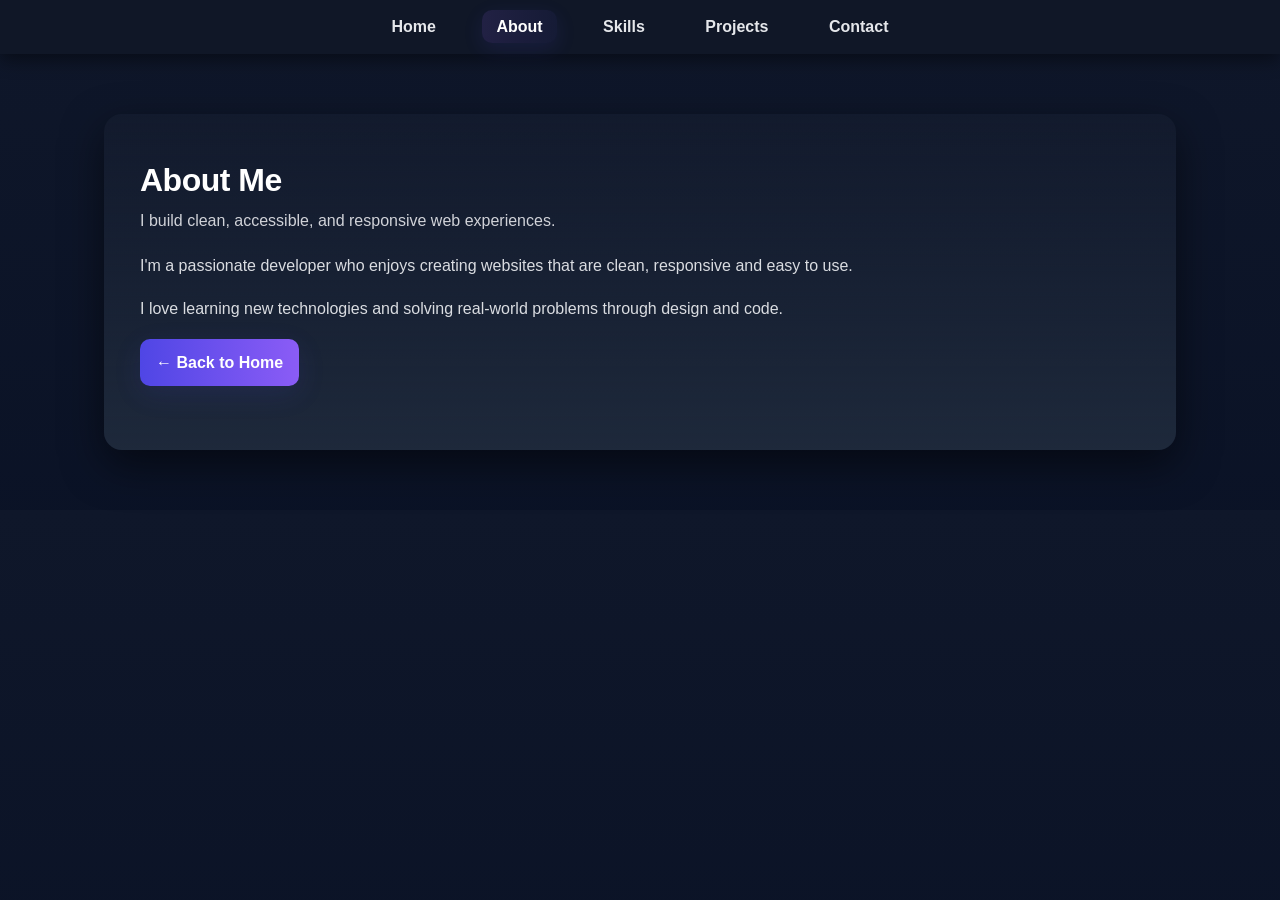
<file: about.html>
<!DOCTYPE html>
<html>
<head>
    <title>About</title>
    <link rel="stylesheet" href="style.css">
</head>

<body>

<div class="nav">
    <a href="port.html">Home</a>
    <a href="about.html" class="active" aria-current="page">About</a>
    <a href="skills.html">Skills</a>
    <a href="projects.html">Projects</a>
    <a href="contact.html">Contact</a>
</div>

<div class="page">
    <h1>About Me</h1>
    <p class="lead">I build clean, accessible, and responsive web experiences.</p>

    <p>
        I'm a passionate developer who enjoys creating websites that are clean,
        responsive and easy to use.
    </p>

    <p>
        I love learning new technologies and solving real-world problems
        through design and code.
    </p>

    <p>
        <a href="port.html" class="btn btn-primary">← Back to Home</a>
    </p>
</div>

</body>
</html>
</file>
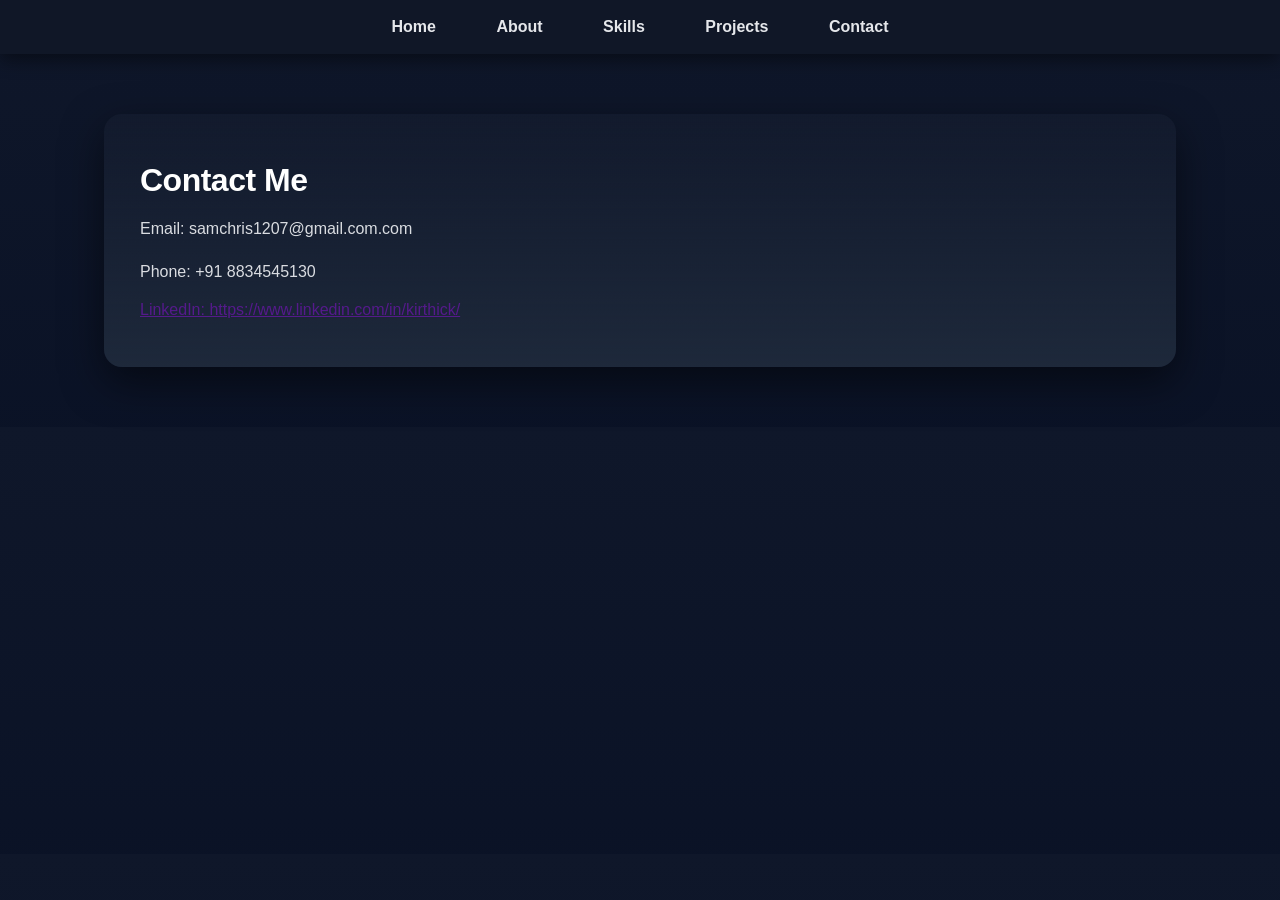
<file: contact.html>
<!DOCTYPE html>
<html>
<head>
    <title>Contact </title>
    <link rel="stylesheet" href="style.css">
</head>

<body>

<div class="nav">
    <a href="port.html">Home</a>
    <a href="about.html">About</a>
    <a href="skills.html">Skills</a>
    <a href="projects.html">Projects</a>
    <a href="contact.html">Contact</a>
</div>

<div class="page">
    <h1>Contact Me</h1>

    <p>Email: samchris1207@gmail.com.com</p>
    <p>Phone: +91 8834545130</p>
    <a href="">LinkedIn: https://www.linkedin.com/in/kirthick/</a>
</div>

</body>
</html>
</file>
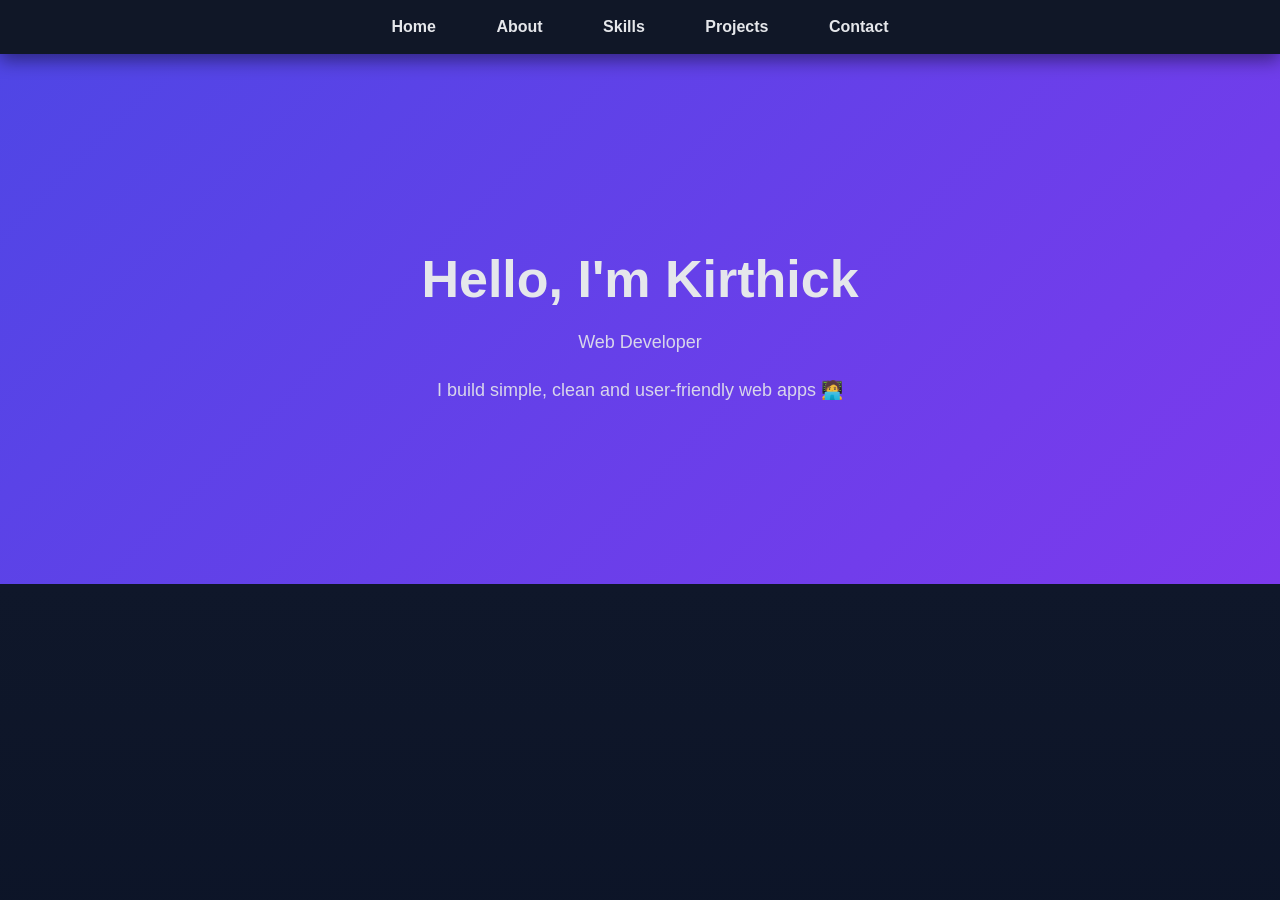
<file: port.html>
<!DOCTYPE html>
<html>
<head>
    <title>Home</title>
    <link rel="stylesheet" href="style.css">
</head>

<body>

<div class="nav">
    <a href="port.html">Home</a>
    <a href="about.html">About</a>
    <a href="skills.html">Skills</a>
    <a href="projects.html">Projects</a>
    <a href="contact.html">Contact</a>
</div>

<div class="home">
    <h1>Hello, I'm Kirthick </h1>
    <p>Web Developer</p>
    <p>I build simple, clean and user-friendly web apps 🧑‍💻</p>
</div>

</body>
</html>
</file>
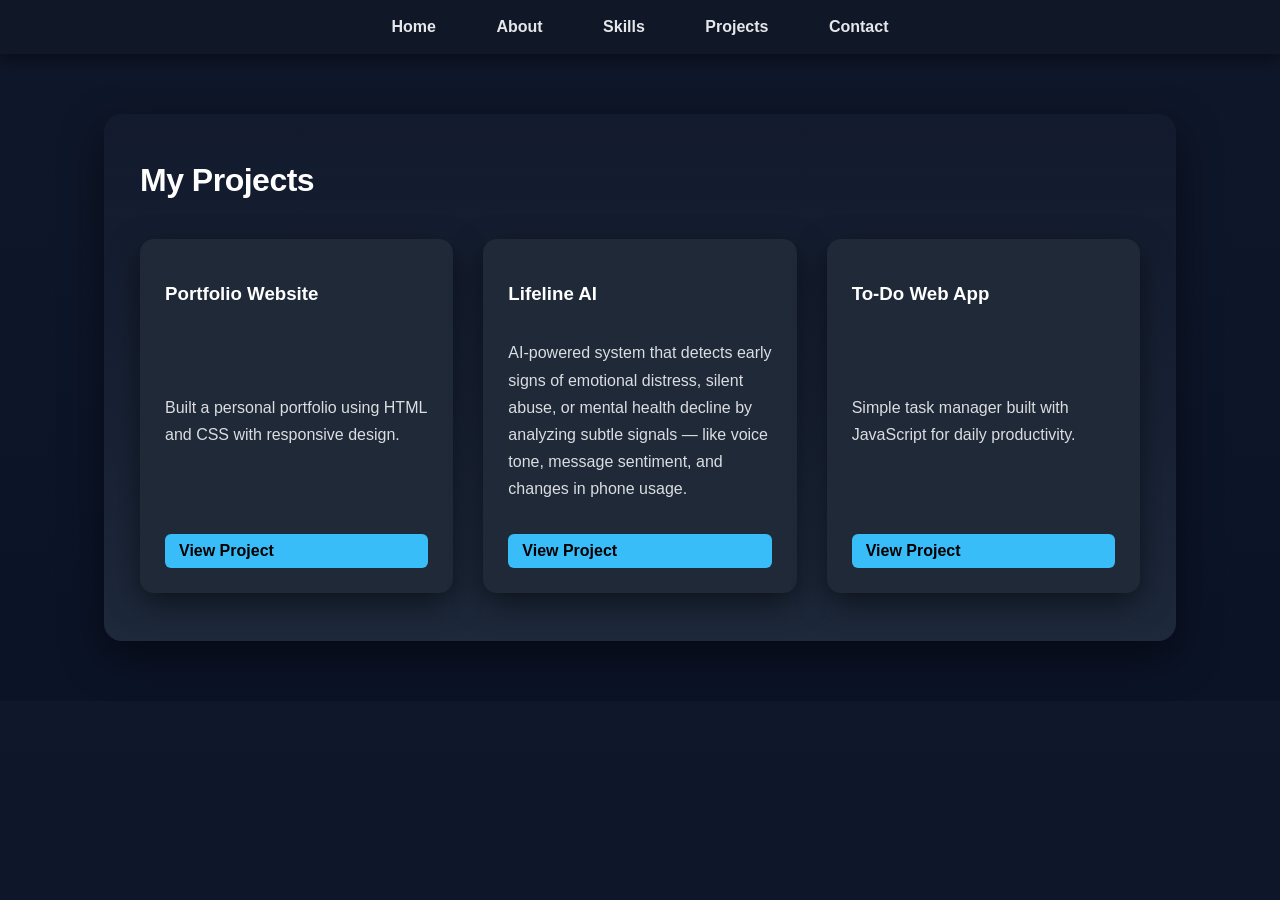
<file: projects.html>
<!DOCTYPE html>
<html>
<head>
    <title>Contact </title>
    <link rel="stylesheet" href="style.css">
</head>

<body>

<div class="nav">
    <a href="port.html">Home</a>
    <a href="about.html">About</a>
    <a href="skills.html">Skills</a>
    <a href="projects.html">Projects</a>
    <a href="contact.html">Contact</a>
</div>




<div class="page">
    <h1>My Projects</h1>

    <div class="projects-container">

        <div class="project">
            <h3>Portfolio Website</h3>
            <p>Built a personal portfolio using HTML and CSS with responsive design.</p>
            <a href="#">View Project</a>
        </div>

        <div class="project">
            <h3>Lifeline AI</h3>
            <p>
                AI-powered system that detects early signs of emotional distress,
                silent abuse, or mental health decline by analyzing subtle signals —
                like voice tone, message sentiment, and changes in phone usage.
            </p>
            <a href="#">View Project</a>
        </div>

        <div class="project">
            <h3>To-Do Web App</h3>
            <p>Simple task manager built with JavaScript for daily productivity.</p>
            <a href="#">View Project</a>
        </div>

    </div>
</div>
</body></html>
</file>
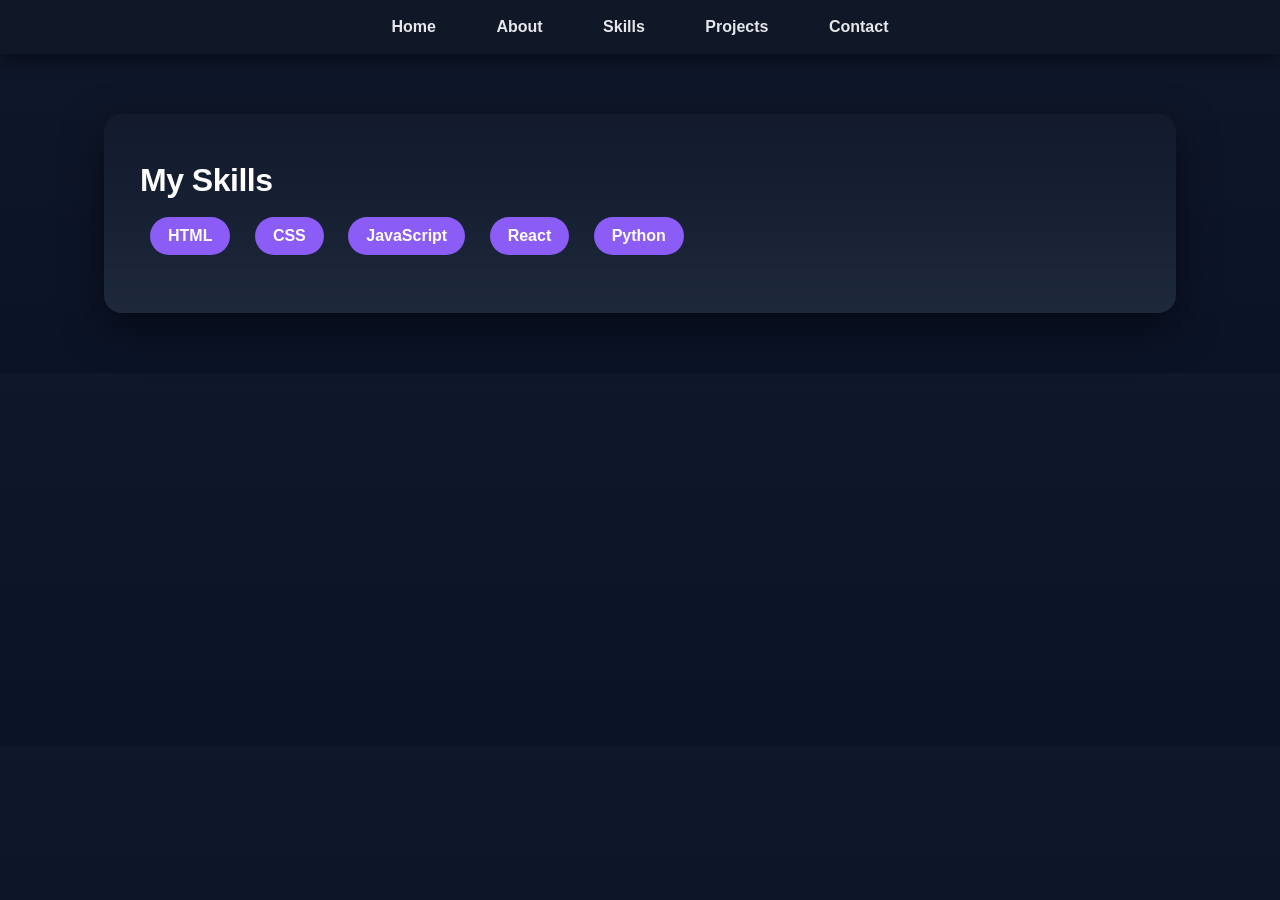
<file: skills.html>
<!DOCTYPE html>
<html>
<head>
    <title>Skills</title>
    <link rel="stylesheet" href="style.css">
</head>

<body>

<div class="nav">
    <a href="port.html">Home</a>
    <a href="about.html">About</a>
    <a href="skills.html">Skills</a>
    <a href="projects.html">Projects</a>
    <a href="contact.html">Contact</a>
</div>

<div class="page">
    <h1>My Skills</h1>

    <div class="skill">HTML</div>
    <div class="skill">CSS</div>
    <div class="skill">JavaScript</div>
    <div class="skill">React</div>
    <div class="skill">Python</div>
</div>

</body>
</html>
</file>
<file: style.css>
:root {
    --bg: #0f172a;
    --panel: #1e293b;
    --muted: #e5e7eb;
    --accent: #8b5cf6;
    --accent-2: #4f46e5;
    --accent-cta: #38bdf8;
    --glass: rgba(255,255,255,0.03);
    --card-shadow: 0 15px 40px rgba(0,0,0,0.5);
    --radius: 14px;
}

body {
    margin: 0;
    font-family: "Segoe UI", Arial, sans-serif;
    background: linear-gradient(180deg, var(--bg), #081024 160%);
    color: var(--muted);
    -webkit-font-smoothing: antialiased;
    -moz-osx-font-smoothing: grayscale;
}

/* Navbar */
.nav {
    text-align: center;
    padding: 18px 12px;
    background: rgba(17,24,39,0.9);
    box-shadow: 0 6px 18px rgba(0,0,0,0.45);
    backdrop-filter: blur(4px);
}

.nav a {
    color: var(--muted);
    text-decoration: none;
    margin: 0 14px;
    font-size: 16px;
    font-weight: 700;
    padding: 8px 14px;
    border-radius: 10px;
    transition: all 180ms ease;
}

.nav a:hover {
    color: white;
    transform: translateY(-2px);
    background: linear-gradient(90deg, rgba(255,255,255,0.02), rgba(255,255,255,0.01));
}

.nav a:focus {
    outline: 2px solid var(--accent);
    outline-offset: 2px;
}

.nav a.active,
.nav a[aria-current="page"] {
    background: linear-gradient(90deg, rgba(139,92,246,0.14), rgba(79,70,229,0.08));
    color: white;
    box-shadow: 0 6px 20px rgba(79,70,229,0.12);
}

/* port.html */
.home {
    text-align: center;
    padding: 160px 20px;

    background: linear-gradient(135deg, #4f46e5, #7c3aed);
}

.home h1 {
    font-size: 52px;
    margin-bottom: 10px;
}

.home p {
    font-size: 18px;
    opacity: 0.95;
}

/*page */
.page {
    max-width: 1000px;
    margin: 60px auto;
    padding: 48px 36px;

    background: linear-gradient(180deg, rgba(255,255,255,0.02), var(--panel));
    border-radius: calc(var(--radius) + 4px);

    box-shadow: var(--card-shadow);
    transition: transform 240ms ease, box-shadow 240ms ease;
    animation: fadeUp 420ms ease both;
}

.page:hover {
    transform: translateY(-6px);
}

.page h1 {
    font-size: 32px;
    margin-top: 0;
    margin-bottom: 8px;
    letter-spacing: -0.5px;
    color: white;
}

.lead {
    font-size: 16px;
    margin-top: 0;
    margin-bottom: 18px;
    color: rgba(229,231,235,0.9);
}

p { line-height: 1.7; color: rgba(229,231,235,0.95); }

/* Buttons */
.btn {
    display: inline-block;
    text-decoration: none;
    padding: 10px 16px;
    border-radius: 10px;
    font-weight: 700;
    color: white;
    transition: transform 150ms ease, box-shadow 150ms ease;
}

.btn:focus { outline: 3px solid rgba(59,130,246,0.18); outline-offset: 3px; }

.btn-primary {
    background: linear-gradient(90deg, var(--accent-2), var(--accent));
    color: white;
    box-shadow: 0 8px 28px rgba(79,70,229,0.12);
}

.btn-primary:hover { transform: translateY(-3px); box-shadow: 0 14px 38px rgba(79,70,229,0.15); }

@keyframes fadeUp {
    from { opacity: 0; transform: translateY(8px); }
    to { opacity: 1; transform: translateY(0); }
}

/* skills.html */
.skill {
    display: inline-block;
    padding: 10px 18px;
    margin: 10px;
    border-radius: 25px;

    background: #8b5cf6;
    color: white;
    font-weight: bold;
}

/* Projects.html */
/* ===== GRID LAYOUT ===== */
.projects-container {
    display: grid;
    grid-template-columns: repeat(auto-fit, minmax(280px, 1fr));
    gap: 30px;
    margin-top: 40px;
}

/* ===== CARD ===== */
.project {
    background: #1f2937;
    padding: 25px;
    border-radius: 14px;
    color: white;

    box-shadow: 0 10px 30px rgba(0,0,0,0.5);

    display: flex;
    flex-direction: column;
    justify-content: space-between;
}

/* button */
.project a {
    margin-top: 15px;
    display: inline-block;
    padding: 8px 14px;
    background: #38bdf8;
    color: black;
    border-radius: 6px;
    text-decoration: none;
    font-weight: 600;
}


/* Contact.html */
.contact p {
    margin: 10px 0;
    font-size: 16px;
}

/* ===== Footer ===== */
.footer {
    text-align: center;
    padding: 18px;
    background: #111827;
    margin-top: 40px;
}

/*responsive*/
@media(max-width: 600px){
    .project {
        width: 90%;
    }

    .home h1 {
        font-size: 34px;
    }
}
</file>
